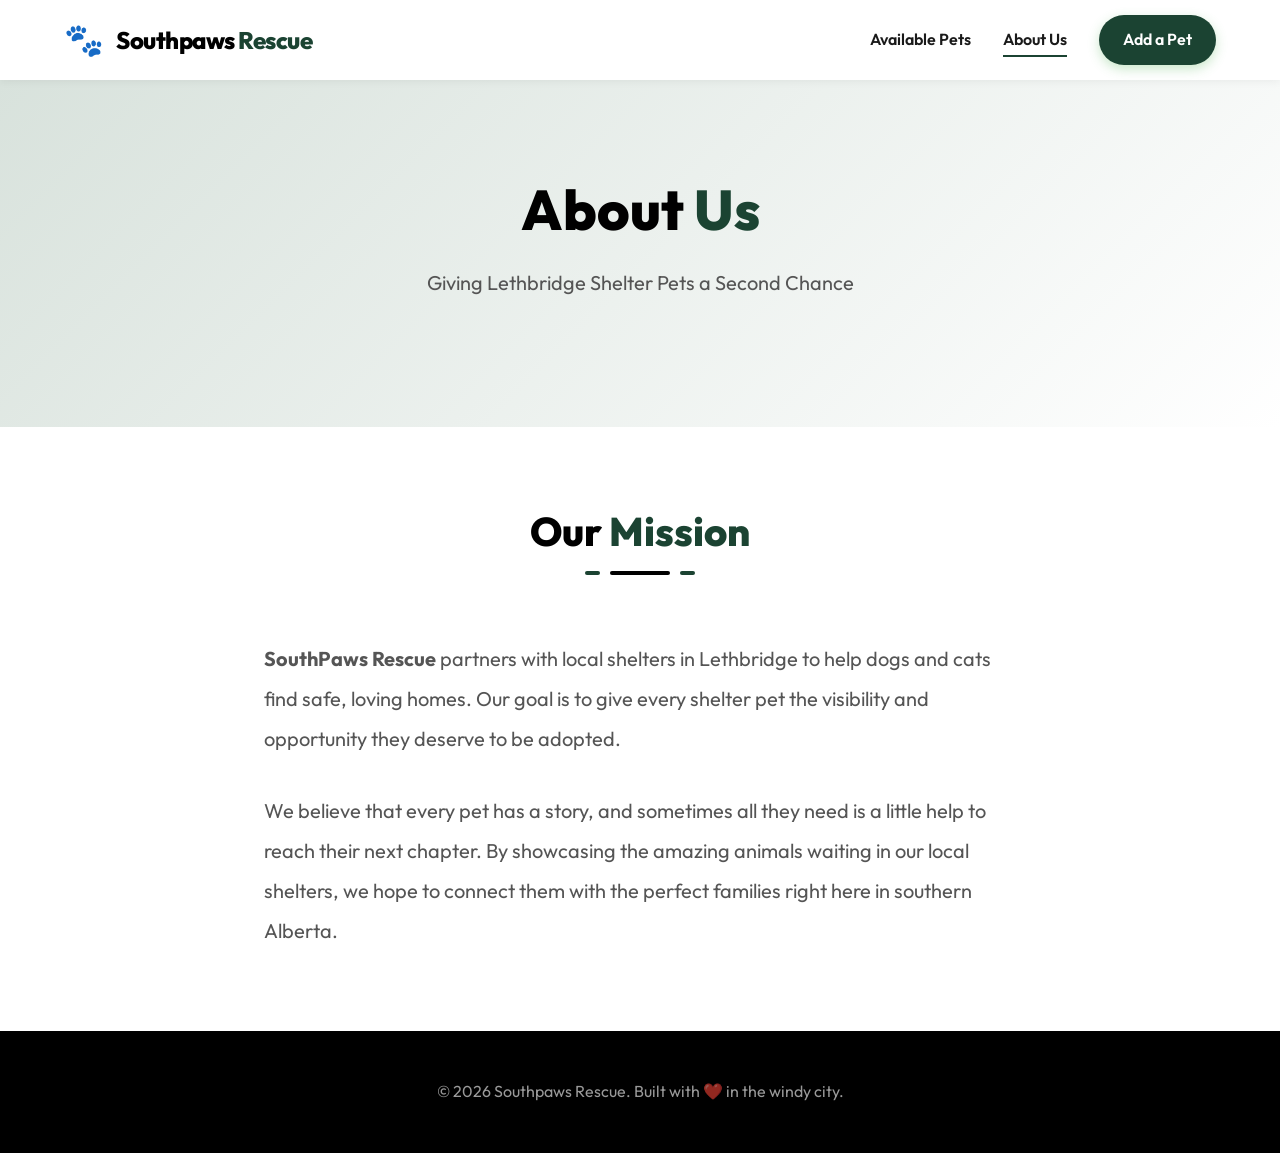
<file: about.html>
<!DOCTYPE html>
<html lang="en">
<head>
    <meta charset="UTF-8">
    <meta name="viewport" content="width=device-width, initial-scale=1.0">
    <meta name="description" content="Learn more about Southpaws Rescue and our mission to help shelter pets in Lethbridge.">
    <title>About Us | Southpaws Rescue</title>
    <!-- Google Fonts -->
    <link rel="preconnect" href="https://fonts.googleapis.com">
    <link rel="preconnect" href="https://fonts.gstatic.com" crossorigin>
    <link href="https://fonts.googleapis.com/css2?family=Outfit:wght@300;400;600;800&display=swap" rel="stylesheet">
    <link rel="stylesheet" href="style.css?v=14.0">
</head>
<body>
    <div class="bridge-loader"></div>
    <header class="header">
        <div class="container nav-container">
            <a href="index.html" class="logo">
                <span class="logo-icon">🐾</span>
                <h1>Southpaws <span class="accent-text">Rescue</span></h1>
            </a>
            <nav class="nav-links">
                <a href="index.html" class="nav-link">Available Pets</a>
                <a href="about.html" class="nav-link active">About Us</a>
                <a href="admin.html" class="nav-link btn btn-primary">Add a Pet</a>
            </nav>
        </div>
    </header>

    <main>
        <section class="hero-section">
            <div class="wind-effect">
                <div class="wind-line one"></div>
                <div class="wind-line two"></div>
                <div class="wind-line three"></div>
            </div>
            <div class="container hero-content">
                <h2>About <span class="accent-text">Us</span></h2>
                <p>Giving Lethbridge Shelter Pets a Second Chance</p>
            </div>
        </section>

        <article class="container about-content" style="padding: 5rem 1.5rem; max-width: 800px; margin: 0 auto;">
            <div class="section-header">
                <h2>Our <span class="accent-text">Mission</span></h2>
                <div class="bridge-divider"></div>
            </div>
            <div class="about-text" style="font-size: 1.25rem; line-height: 2; color: var(--color-text-muted);">
                <p style="margin-bottom: 2rem;"><strong>SouthPaws Rescue</strong> partners with local shelters in Lethbridge to help dogs and cats find safe, loving homes. Our goal is to give every shelter pet the visibility and opportunity they deserve to be adopted.</p>
                <p>We believe that every pet has a story, and sometimes all they need is a little help to reach their next chapter. By showcasing the amazing animals waiting in our local shelters, we hope to connect them with the perfect families right here in southern Alberta.</p>
            </div>
        </article>
    </main>

    <footer class="footer">
        <div class="container">
            <p>&copy; 2026 Southpaws Rescue. Built with ❤️ in the windy city.</p>
        </div>
    </footer>

    <script src="app.js?v=50.0"></script>
    <script>
        document.addEventListener('DOMContentLoaded', () => {
            // Remove loader
            setTimeout(() => {
                const loader = document.querySelector('.bridge-loader');
                if(loader) loader.style.display = 'none';
            }, 800);
        });
    </script>
</body>
</html>
</file>
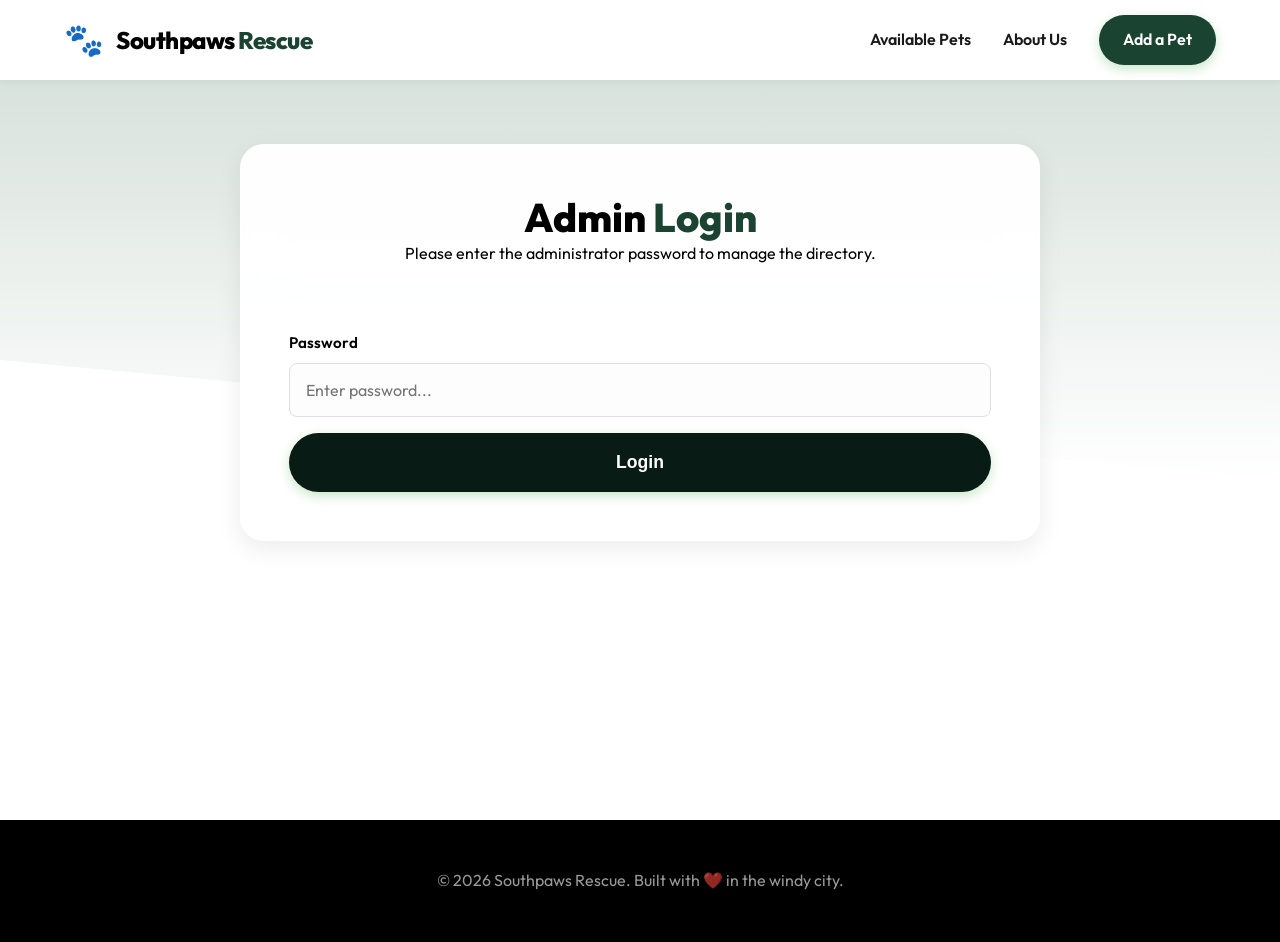
<file: admin.html>
<!DOCTYPE html>
<html lang="en">
<head>
    <meta charset="UTF-8">
    <meta name="viewport" content="width=device-width, initial-scale=1.0">
    <meta name="description" content="Add a new pet to the Southpaws Rescue database.">
    <title>Admin - Add Pet | Southpaws Rescue</title>
    <!-- Google Fonts -->
    <link rel="preconnect" href="https://fonts.googleapis.com">
    <link rel="preconnect" href="https://fonts.gstatic.com" crossorigin>
    <link href="https://fonts.googleapis.com/css2?family=Outfit:wght@300;400;600;800&display=swap" rel="stylesheet">
    <link rel="stylesheet" href="style.css?v=3.0">
    <style>
        .admin-section {
            padding: 4rem 0 6rem;
            position: relative;
            z-index: 10;
        }
    </style>
</head>
<body>
    <header class="header">
        <div class="container nav-container">
            <a href="index.html" class="logo">
                <span class="logo-icon">🐾</span>
                <h1>Southpaws <span class="accent-text">Rescue</span></h1>
            </a>
            <nav class="nav-links">
                <a href="index.html" class="nav-link">Available Pets</a>
                <a href="about.html" class="nav-link">About Us</a>
                <a href="admin.html" class="nav-link active btn btn-primary">Add a Pet</a>
            </nav>
        </div>
    </header>

    <main class="admin-main">
        <div class="coulee-bg"></div>
        
        <!-- Login Section -->
        <div id="admin-login" class="admin-section container">
            <div class="form-container glass-panel login-panel">
                <div class="section-header">
                    <h2>Admin <span class="accent-text">Login</span></h2>
                    <p>Please enter the administrator password to manage the directory.</p>
                </div>
                <div class="form-group">
                    <label for="admin-password">Password</label>
                    <input type="password" id="admin-password" placeholder="Enter password...">
                </div>
                <button id="login-btn" class="btn btn-primary btn-submit">Login</button>
                <div id="login-error" class="form-message hidden" style="background-color: #ffebee; color: #c62828; margin-top: 1rem;">
                    ❌ Incorrect password. Access denied.
                </div>
            </div>
        </div>

        <!-- Admin Content (Hidden by default) -->
        <div id="admin-content" class="hidden">
            <section class="admin-section container">
                <div class="form-container glass-panel">
                    <div class="section-header">
                        <h2><span class="accent-text">Rescue</span> a New Friend</h2>
                        <p>Enter the details below to add a new pet to our database.</p>
                    </div>

                    <form id="add-pet-form" class="pet-form">
                        <div class="form-group">
                            <label for="pet-name">Pet's Name</label>
                            <input type="text" id="pet-name" name="name" required placeholder="e.g. Buster">
                        </div>

                        <div class="form-row">
                            <div class="form-group">
                                <label for="pet-species">Species</label>
                                <select id="pet-species" name="species" required>
                                    <option value="" disabled selected>Select species</option>
                                    <option value="Dog">Dog</option>
                                    <option value="Cat">Cat</option>
                                    <option value="Bird">Bird</option>
                                    <option value="Small Pet">Small Pet</option>
                                </select>
                            </div>
                            <div class="form-group">
                                <label for="pet-age">Age / Age Range</label>
                                <input type="text" id="pet-age" name="age" required placeholder="e.g. 2 years">
                            </div>
                        </div>

                        <div class="form-row">
                            <div class="form-group">
                                <label for="pet-breed">Breed / Type</label>
                                <input type="text" id="pet-breed" name="breed" required placeholder="e.g. Heeler Mix">
                            </div>
                            <div class="form-group">
                                <label for="pet-size">Size</label>
                                <select id="pet-size" name="size" required>
                                    <option value="" disabled selected>Select size</option>
                                    <option value="Small">Small</option>
                                    <option value="Medium">Medium</option>
                                    <option value="Large">Large</option>
                                </select>
                            </div>
                        </div>

                        <div class="form-row">
                            <div class="form-group">
                                <label for="pet-energy">Energy Level</label>
                                <select id="pet-energy" name="energy" required>
                                    <option value="" disabled selected>Select energy</option>
                                    <option value="Low">Low</option>
                                    <option value="Medium">Medium</option>
                                    <option value="High">High</option>
                                </select>
                            </div>
                            <div class="form-group">
                                <label for="pet-image">Image URL</label>
                                <input type="url" id="pet-image" name="image" required placeholder="https://example.com/image.jpg">
                            </div>
                        </div>

                        <div class="form-row">
                            <div class="form-group">
                                <label for="pet-animals">Good with Other Animals?</label>
                                <select id="pet-animals" name="goodWithAnimals" required>
                                    <option value="Yes">Yes</option>
                                    <option value="No">No</option>
                                </select>
                            </div>
                            <div class="form-group">
                                <label for="pet-children">Good with Children?</label>
                                <select id="pet-children" name="goodWithChildren" required>
                                    <option value="Yes">Yes</option>
                                    <option value="No">No</option>
                                </select>
                            </div>
                        </div>

                        <div class="form-group">
                            <label for="pet-description">Description</label>
                            <textarea id="pet-description" name="description" rows="4" required placeholder="Tell us about the pet's personality, favorite spots in Lethbridge, etc."></textarea>
                        </div>

                        <button type="submit" class="btn btn-submit">
                            <span>Save Pet Profile</span>
                            <div class="btn-hover-effect"></div>
                        </button>
                        
                        <div id="form-message" class="form-message hidden">
                            ✅ Success! The pet has been added to the directory.
                        </div>
                    </form>
                </div>
            </section>

            <section class="admin-section container">
                <div class="section-header">
                    <h2>Manage <span class="accent-text">Existing</span> Pets</h2>
                    <p>View and remove pets currently in the directory.</p>
                </div>
                <div id="admin-pets-list" class="pets-grid">
                    <!-- Existing pets for management will be injected here -->
                </div>
            </section>
        </div>
    </main>

    <footer class="footer">
        <div class="container">
            <p>&copy; 2026 Southpaws Rescue. Built with ❤️ in the windy city.</p>
        </div>
    </footer>

    <script src="app.js?v=50.0"></script>
    <script>
        document.addEventListener('DOMContentLoaded', () => {
            initApp('admin');
        });
    </script>
</body>
</html>
</file>
<file: style.css>
/* 
  Lethbridge Pet Adoption Theme 
  Colors inspired by: The High Level Bridge (rusted black/dark metal), 
  Coulees (sage green, earthy tans), and vibrant sunsets. 
*/

:root {
    --color-bridge: #000000;
    --color-bridge-light: #1A1A1A;
    --color-coulee-green: #081c15;
    --color-coulee-light: #d8e2dc;
    --color-sunburst: #1b4332;
    --color-windy-blue: #40916c;
    --color-bg: #FFFFFF;
    --color-surface: #FAFAFA;
    --color-text: #000000;
    --color-text-muted: #555555;
    
    --radius-sm: 8px;
    --radius-md: 16px;
    --radius-lg: 24px;
    
    --shadow-sm: 0 2px 8px rgba(0,0,0,0.05);
    --shadow-md: 0 8px 24px rgba(0,0,0,0.08);
    --shadow-hover: 0 16px 32px rgba(43, 46, 51, 0.15);
    
    --transition: all 0.3s cubic-bezier(0.25, 0.8, 0.25, 1);
}

* {
    margin: 0;
    padding: 0;
    box-sizing: border-box;
}

body {
    font-family: 'Outfit', -apple-system, BlinkMacSystemFont, sans-serif;
    background-color: var(--color-bg);
    color: var(--color-text);
    line-height: 1.6;
    overflow-x: hidden;
}

h1, h2, h3, h4, h5 {
    font-weight: 800;
    line-height: 1.2;
    color: var(--color-bridge);
}

.accent-text {
    color: var(--color-sunburst);
}

.container {
    width: 100%;
    max-width: 1200px;
    margin: 0 auto;
    padding: 0 1.5rem;
}

/* Header & Nav */
.header {
    background: rgba(255, 255, 255, 0.9);
    backdrop-filter: blur(10px);
    position: sticky;
    top: 0;
    z-index: 100;
    box-shadow: var(--shadow-sm);
}

.nav-container {
    display: flex;
    justify-content: space-between;
    align-items: center;
    height: 80px;
}

.logo {
    display: flex;
    align-items: center;
    gap: 0.75rem;
    text-decoration: none;
}

.logo-icon {
    font-size: 2rem;
    animation: gentle-bounce 3s infinite ease-in-out;
}

.logo h1 {
    font-size: 1.5rem;
    letter-spacing: -0.5px;
}

.nav-links {
    display: flex;
    align-items: center;
    gap: 2rem;
}

.nav-link {
    text-decoration: none;
    color: var(--color-bridge-light);
    font-weight: 600;
    font-size: 1rem;
    transition: var(--transition);
    position: relative;
}

.nav-link:not(.btn):hover {
    color: var(--color-sunburst);
}

.nav-link:not(.btn)::after {
    content: '';
    position: absolute;
    width: 0;
    height: 2px;
    bottom: -4px;
    left: 0;
    background-color: var(--color-sunburst);
    transition: var(--transition);
}

.nav-link:not(.btn):hover::after,
.nav-link:not(.btn).active::after {
    width: 100%;
}

/* Buttons */
.btn {
    display: inline-flex;
    align-items: center;
    justify-content: center;
    padding: 0.75rem 1.5rem;
    border-radius: 50px;
    font-weight: 600;
    text-decoration: none;
    cursor: pointer;
    transition: var(--transition);
    border: none;
    position: relative;
    overflow: hidden;
}

.btn-primary {
    background-color: var(--color-sunburst);
    color: white !important;
    box-shadow: 0 4px 12px rgba(76, 175, 80, 0.3);
}

.btn-primary:hover {
    transform: translateY(-2px);
    box-shadow: 0 8px 16px rgba(76, 175, 80, 0.4);
    background-color: #388E3C;
}

/* Hero Section */
.hero-section {
    background: linear-gradient(135deg, var(--color-coulee-light) 0%, #ffffff 100%);
    padding: 6rem 0;
    position: relative;
    overflow: hidden;
    text-align: center;
}

.hero-content {
    position: relative;
    z-index: 10;
}

.hero-content h2 {
    font-size: 3.5rem;
    margin-bottom: 1.5rem;
    color: var(--color-bridge);
}

.hero-content p {
    font-size: 1.25rem;
    color: var(--color-text-muted);
    max-width: 600px;
    margin: 0 auto 2rem;
}

/* Wind Animation */
.wind-effect {
    position: absolute;
    top: 0;
    left: 0;
    width: 100%;
    height: 100%;
    pointer-events: none;
    z-index: 1;
}

.wind-line {
    position: absolute;
    height: 2px;
    background: linear-gradient(90deg, transparent, rgba(165, 214, 167, 0.8), transparent);
    width: 200px;
    border-radius: 50%;
    animation: blow-wind 8s infinite linear;
    opacity: 0;
}

.wind-line.one { top: 20%; left: -200px; animation-delay: 0s; }
.wind-line.two { top: 50%; left: -200px; animation-delay: 3s; width: 300px; }
.wind-line.three { top: 80%; left: -200px; animation-delay: 6s; width: 150px; }

@keyframes blow-wind {
    0% { transform: translateX(0); opacity: 0; }
    10% { opacity: 0.6; }
    90% { opacity: 0.6; }
    100% { transform: translateX(120vw); opacity: 0; }
}

/* Section Common */
.section-header {
    text-align: center;
    margin-bottom: 4rem;
}

.section-header h2 {
    font-size: 2.5rem;
}

.bridge-divider {
    height: 4px;
    width: 60px;
    background-color: var(--color-bridge);
    margin: 1rem auto 0;
    border-radius: 2px;
    position: relative;
}

.bridge-divider::before, 
.bridge-divider::after {
    content: '';
    position: absolute;
    height: 100%;
    width: 15px;
    background-color: var(--color-sunburst);
    border-radius: 2px;
}
.bridge-divider::before { left: -25px; }
.bridge-divider::after { right: -25px; }

/* Pets Grid */
.pets-section {
    padding: 5rem 1.5rem;
}

.pets-grid {
    display: grid;
    grid-template-columns: repeat(auto-fill, minmax(260px, 1fr));
    gap: 2rem;
    margin-top: 2rem;
}

/* Sidebar Filter Layout - Compact Refinement */
.sidebar-layout {
    display: flex;
    gap: 3rem;
    align-items: flex-start;
}

.filters-sidebar {
    width: 240px;
    flex-shrink: 0;
    position: sticky;
    top: 100px;
    background: white;
    padding: 1.5rem;
    border-radius: var(--radius-md);
    box-shadow: 0 4px 20px rgba(0,0,0,0.05);
    border: 1px solid #edf2f7;
}

.sidebar-header {
    display: flex;
    justify-content: space-between;
    align-items: center;
    margin-bottom: 1.5rem;
    border-bottom: 1px solid #edf2f7;
    padding-bottom: 0.8rem;
}

.sidebar-header h3 {
    font-size: 1.1rem;
    color: var(--color-bridge);
    margin: 0;
}

.filter-groups-vertical {
    display: flex;
    flex-direction: column;
    gap: 1.25rem;
}

.filter-group {
    display: flex;
    flex-direction: column;
    gap: 0.5rem;
}

.filter-group label {
    font-size: 0.7rem;
    font-weight: 800;
    color: var(--color-text-muted);
    text-transform: uppercase;
    letter-spacing: 0.5px;
}

.filter-group select,
.filter-group input {
    padding: 0.6rem 0.8rem;
    border: 1px solid #e2e8f0;
    border-radius: var(--radius-sm);
    font-family: inherit;
    font-size: 0.85rem;
    background: #f8fafc;
    transition: var(--transition);
    width: 100%;
}

.filter-group select:focus,
.filter-group input:focus {
    outline: none;
    background: white;
    border-color: var(--color-bridge-light);
    box-shadow: 0 0 0 3px rgba(64, 145, 108, 0.1);
}

.pets-main {
    flex-grow: 1;
    min-width: 0; /* Critical for flex grid containers */
    transition: var(--transition);
}

/* Sidebar Toggle Improvements */
.main-controls {
    display: flex;
    justify-content: flex-start;
    margin-bottom: 2rem;
}

.btn-toggle-sidebar {
    background: white;
    border: 1px solid #e2e8f0;
    padding: 0.6rem 1rem;
    border-radius: var(--radius-sm);
    display: flex;
    align-items: center;
    gap: 0.5rem;
    font-family: inherit;
    font-size: 0.85rem;
    font-weight: 600;
    color: var(--color-text-muted);
    cursor: pointer;
    transition: var(--transition);
    box-shadow: var(--shadow-sm);
}

.btn-toggle-sidebar:hover {
    background: #f8fafc;
    border-color: var(--color-bridge-light);
    color: var(--color-bridge);
}

.sidebar-icon {
    font-size: 1.1rem;
}

/* Collapsed State */
.sidebar-layout.sidebar-collapsed .filters-sidebar {
    display: none;
}

.sidebar-layout.sidebar-collapsed .sidebar-layout {
    gap: 0;
}

.sidebar-layout.sidebar-collapsed {
    gap: 0;
}

.btn-clear:hover {
    color: #d32f2f;
    text-decoration: underline;
}

.btn-clear.hidden {
    display: none;
}

/* Responsive adjustment for sidebar */
@media (max-width: 1024px) {
    .sidebar-layout {
        flex-direction: column;
    }
    
    .filters-sidebar {
        width: 100%;
        position: relative;
        top: 0;
        margin-bottom: 2rem;
    }
    
    .filter-groups-vertical {
        display: grid;
        grid-template-columns: repeat(auto-fill, minmax(180px, 1fr));
        gap: 1.25rem;
    }
}

/* Pet Card */
.pet-card {
    background: var(--color-surface);
    border-radius: var(--radius-lg);
    overflow: hidden;
    box-shadow: var(--shadow-md);
    transition: var(--transition);
    position: relative;
    display: flex;
    flex-direction: column;
    border: 1px solid rgba(0,0,0,0.03);
}

.pet-card:hover {
    transform: translateY(-10px);
    box-shadow: var(--shadow-hover);
}

.pet-image-wrapper {
    position: relative;
    height: 240px;
    overflow: hidden;
}

.pet-image {
    width: 100%;
    height: 100%;
    object-fit: cover;
    transition: transform 0.6s ease;
}

.pet-card:hover .pet-image {
    transform: scale(1.05);
}

.pet-badge {
    position: absolute;
    top: 1rem;
    right: 1rem;
    background: rgba(255,255,255,0.9);
    backdrop-filter: blur(4px);
    padding: 0.4rem 1rem;
    border-radius: 50px;
    font-weight: 700;
    font-size: 0.85rem;
    color: var(--color-coulee-green);
    box-shadow: var(--shadow-sm);
}

.pet-info {
    padding: 2rem;
    flex-grow: 1;
    display: flex;
    flex-direction: column;
}

.pet-header {
    display: flex;
    justify-content: space-between;
    align-items: center;
    margin-bottom: 0.5rem;
}

.pet-name {
    font-size: 1.5rem;
    color: var(--color-bridge);
}

.pet-species {
    font-size: 1.5rem;
}

.pet-meta {
    font-size: 0.9rem;
    color: var(--color-text-muted);
    margin-bottom: 1rem;
    font-weight: 500;
}

.pet-desc {
    font-size: 0.95rem;
    color: var(--color-text);
    margin-bottom: 1.5rem;
    flex-grow: 1;
}

.pet-action {
    width: 100%;
    text-align: center;
    background-color: var(--color-coulee-light);
    color: var(--color-coulee-green);
    padding: 0.75rem;
    border-radius: var(--radius-sm);
    font-weight: 600;
    transition: var(--transition);
    text-decoration: none;
    border: 1px solid transparent;
}

.pet-action:hover {
    background-color: var(--color-coulee-green);
    color: white;
}

/* Animations */
@keyframes gentle-bounce {
    0%, 100% { transform: translateY(0); }
    50% { transform: translateY(-5px); }
}

/* Admin Form */
.admin-main {
    position: relative;
    min-height: calc(100vh - 80px - 80px); /* header and footer approx height minus */
}

.coulee-bg {
    position: absolute;
    top: 0;
    left: 0;
    width: 100%;
    height: 400px;
    background: linear-gradient(to bottom, var(--color-coulee-light), transparent);
    z-index: -1;
    clip-path: polygon(0 0, 100% 0, 100% 100%, 0 70%);
}

.glass-panel {
    background: rgba(255, 255, 255, 0.95);
    backdrop-filter: blur(20px);
    border: 1px solid rgba(255, 255, 255, 0.5);
    border-radius: var(--radius-lg);
    padding: 3rem;
    box-shadow: var(--shadow-md);
    max-width: 800px;
    margin: 0 auto;
}

.pet-form {
    display: flex;
    flex-direction: column;
    gap: 1.5rem;
}

.form-row {
    display: grid;
    grid-template-columns: 1fr 1fr;
    gap: 1.5rem;
}

.form-group {
    display: flex;
    flex-direction: column;
    gap: 0.5rem;
}

.form-group label {
    font-weight: 600;
    color: var(--color-bridge);
    font-size: 0.95rem;
}

.form-group input, 
.form-group select, 
.form-group textarea {
    padding: 1rem;
    border: 1px solid #E0E0E0;
    border-radius: var(--radius-sm);
    font-family: inherit;
    font-size: 1rem;
    transition: var(--transition);
    background: #FDFDFD;
}

.form-group input:focus, 
.form-group select:focus, 
.form-group textarea:focus {
    outline: none;
    border-color: var(--color-sunburst);
    box-shadow: 0 0 0 4px rgba(76, 175, 80, 0.1);
}

.form-hint {
    color: var(--color-text-muted);
    font-size: 0.8rem;
}

.btn-submit {
    margin-top: 1rem;
    background-color: var(--color-coulee-green);
    color: white;
    padding: 1.2rem;
    font-size: 1.1rem;
    width: 100%;
}

.btn-submit:hover {
    background-color: #55774a;
    transform: translateY(-2px);
    box-shadow: 0 8px 16px rgba(104, 142, 93, 0.3);
}

.form-message {
    padding: 1rem;
    border-radius: var(--radius-sm);
    text-align: center;
    font-weight: 600;
    animation: slide-up 0.3s ease-out forwards;
}

.form-message:not(.hidden) {
    display: block;
}

.hidden {
    display: none;
}

@keyframes slide-up {
    from { transform: translateY(10px); opacity: 0; }
    to { transform: translateY(0); opacity: 1; }
}

/* Footer */
.footer {
    background-color: var(--color-bridge);
    color: white;
    padding: 3rem 0;
    text-align: center;
}

.footer p {
    color: rgba(255, 255, 255, 0.6);
}

/* Loader */
.bridge-loader {
    position: fixed;
    top: 0; left: 0; right: 0; bottom: 0;
    background: white;
    z-index: 9999;
    display: flex;
    justify-content: center;
    align-items: center;
}

.bridge-loader::after {
    content: '';
    width: 50px;
    height: 50px;
    border: 4px solid var(--color-coulee-light);
    border-top-color: var(--color-sunburst);
    border-radius: 50%;
    animation: spin 1s infinite linear;
}

@keyframes spin {
    to { transform: rotate(360deg); }
}

/* Resp. Design */
@media (max-width: 768px) {
    .form-row {
        grid-template-columns: 1fr;
    }
    .hero-content h2 {
        font-size: 2.5rem;
    }
    .modal-body {
        flex-direction: column;
    }
    .modal-image {
        height: 250px;
    }
}

/* Modal Styling - Refined */
.modal-overlay {
    position: fixed;
    top: 0;
    left: 0;
    width: 100vw;
    height: 100vh;
    background: rgba(0, 0, 0, 0.4);
    backdrop-filter: blur(8px);
    z-index: 1000;
    display: none; /* Controlled by display: flex in JS */
    justify-content: center;
    align-items: center;
    opacity: 0;
    transition: opacity 0.4s ease;
    padding: 1.5rem;
    pointer-events: none; /* Prevent blocking clicks when transparent */
}

.modal-overlay.modal-visible {
    opacity: 1;
    pointer-events: auto; /* Enable clicks when visible */
}

.modal-content {
    background: #ffffff;
    border-radius: var(--radius-lg);
    width: 100%;
    max-width: 1000px;
    max-height: 90vh;
    overflow: hidden;
    position: relative;
    box-shadow: 0 30px 60px -12px rgba(0, 0, 0, 0.25);
    transform: translateY(30px) scale(0.98);
    transition: all 0.4s cubic-bezier(0.16, 1, 0.3, 1);
    display: flex;
    flex-direction: column;
}

.modal-visible .modal-content {
    transform: translateY(0) scale(1);
}

.modal-close {
    position: absolute;
    top: 1.5rem;
    right: 1.5rem;
    background: rgba(255, 255, 255, 0.9);
    color: var(--color-bridge);
    border: none;
    width: 40px;
    height: 40px;
    border-radius: 50%;
    font-size: 1.8rem;
    display: flex;
    justify-content: center;
    align-items: center;
    cursor: pointer;
    z-index: 20;
    transition: var(--transition);
    box-shadow: var(--shadow-sm);
}

.modal-close:hover {
    background: #ffffff;
    transform: scale(1.1) rotate(90deg);
    color: var(--color-sunburst);
}

.modal-body {
    display: flex;
    flex-direction: row;
    height: 100%;
    overflow: hidden;
}

.modal-image-container {
    flex: 1.2;
    background: #f0f0f0;
    height: 100%;
    min-height: 400px;
    display: flex;
    align-items: center;
    justify-content: center;
}

.modal-image {
    width: 100%;
    height: 100%;
    object-fit: cover;
    transition: transform 0.5s ease;
}

.modal-info {
    flex: 1;
    padding: 3rem;
    display: flex;
    flex-direction: column;
    overflow-y: auto;
    background: #ffffff;
}

.modal-info h2 {
    font-size: 2.5rem;
    margin-bottom: 0.5rem;
    color: var(--color-bridge);
}

.modal-meta {
    color: var(--color-sunburst);
    font-weight: 700;
    font-size: 1.1rem;
    margin-bottom: 2rem;
    display: flex;
    align-items: center;
}

.modal-desc {
    margin-bottom: 2.5rem;
}

.modal-desc h3 {
    font-size: 1.3rem;
    margin-bottom: 1rem;
    color: var(--color-bridge-light);
    border-left: 4px solid var(--color-sunburst);
    padding-left: 1rem;
}

/* Modal Stats */
.modal-stats {
    display: grid;
    grid-template-columns: repeat(3, 1fr);
    gap: 1rem;
    margin-bottom: 2rem;
    background: #f8f9fa;
    padding: 1rem;
    border-radius: var(--radius-md);
}

.stat-item {
    display: flex;
    flex-direction: column;
    align-items: center;
    gap: 0.3rem;
    text-align: center;
}

.stat-label {
    font-size: 0.75rem;
    font-weight: 700;
    text-transform: uppercase;
    color: var(--color-text-muted);
    letter-spacing: 0.5px;
}

.stat-value {
    font-weight: 600;
    color: var(--color-bridge);
    font-size: 0.95rem;
}

.modal-desc p {
    color: var(--color-text-muted);
    font-size: 1.1rem;
    line-height: 1.8;
}

.modal-actions {
    display: flex;
    gap: 1.5rem;
    margin-top: auto;
    padding-top: 2rem;
    align-items: stretch;
}

.modal-actions .btn {
    flex: 1 1 0;
    width: 0;
    height: 52px; /* Set a specific height */
    display: flex;
    justify-content: center;
    align-items: center;
    font-weight: 800;
    border-radius: var(--radius-md);
    font-size: 1.1rem;
    white-space: nowrap;
    margin: 0;
    padding: 0;
    transform: none !important; /* Force no jumping on hover */
    box-shadow: none !important; /* Force no shadow offsets */
}

.modal-actions .btn-primary {
    border: 2px solid transparent; /* Match the border thickness of the outline btn */
}

.modal-actions .btn-outline {
    border: 2px solid #e0e0e0;
    background: #fdfdfd;
    color: var(--color-text);
}

.modal-actions .btn-outline:hover {
    background: #f0f0f0;
    border-color: #ccc;
}


/* Resp. Design Updates */
@media (max-width: 900px) {
    .modal-body {
        flex-direction: column;
    }
    .modal-content {
        max-width: 500px;
        overflow-y: auto;
    }
    .modal-image-container {
        height: 300px;
        min-height: 300px;
    }
    .modal-info {
        padding: 2rem;
    }
    .modal-info h2 {
        font-size: 2rem;
    }
}

.btn-delete, .pet-action, button {
    cursor: pointer;
}

.admin-only-desc {
    font-size: 0.85rem;
    margin-bottom: 1rem;
}

/* Contact Modal Styles */
.contact-modal {
    max-width: 500px;
}

.contact-info {
    text-align: center;
    padding: 3rem 2rem;
}

.contact-details {
    margin: 2rem 0;
    text-align: left;
    background: #fdfdfd;
    padding: 1.5rem;
    border-radius: var(--radius-md);
    border: 1px solid #f0f0f0;
}

.contact-details p {
    margin-bottom: 1.5rem;
}

.info-item {
    display: flex;
    align-items: center;
    gap: 1rem;
    margin-bottom: 1rem;
}

.info-icon {
    font-size: 1.2rem;
}

.info-item p {
    margin: 0;
    font-weight: 500;
}

.contact-details a {
    color: var(--color-sunburst);
    text-decoration: none;
    transition: var(--transition);
}

.contact-details a:hover {
    text-decoration: underline;
}

.adopt-now-btn {
    background-color: var(--color-sunburst);
    color: white;
}

/* Decorative Paw Prints */
.paw-print {
    position: absolute;
    font-size: 2.5rem;
    color: var(--color-bridge);
    opacity: 0.15;
    pointer-events: none;
    z-index: 1;
    user-select: none;
    filter: grayscale(1);
}

.paw-1 { top: 15%; left: 10%; transform: rotate(-15deg); }
.paw-2 { top: 70%; left: 85%; transform: rotate(20deg); font-size: 2rem; }
.paw-3 { top: 40%; left: 5%; transform: rotate(45deg); font-size: 1.8rem; }
.paw-4 { bottom: 10%; left: 15%; transform: rotate(-30deg); font-size: 3rem; }
.paw-5 { top: 20%; right: 10%; transform: rotate(10deg); font-size: 2.22rem; }
.paw-6 { bottom: 25%; right: 5%; transform: rotate(-40deg); font-size: 1.5rem; }

section {
    position: relative; /* Ensure children can be absolute */
}
</file>
